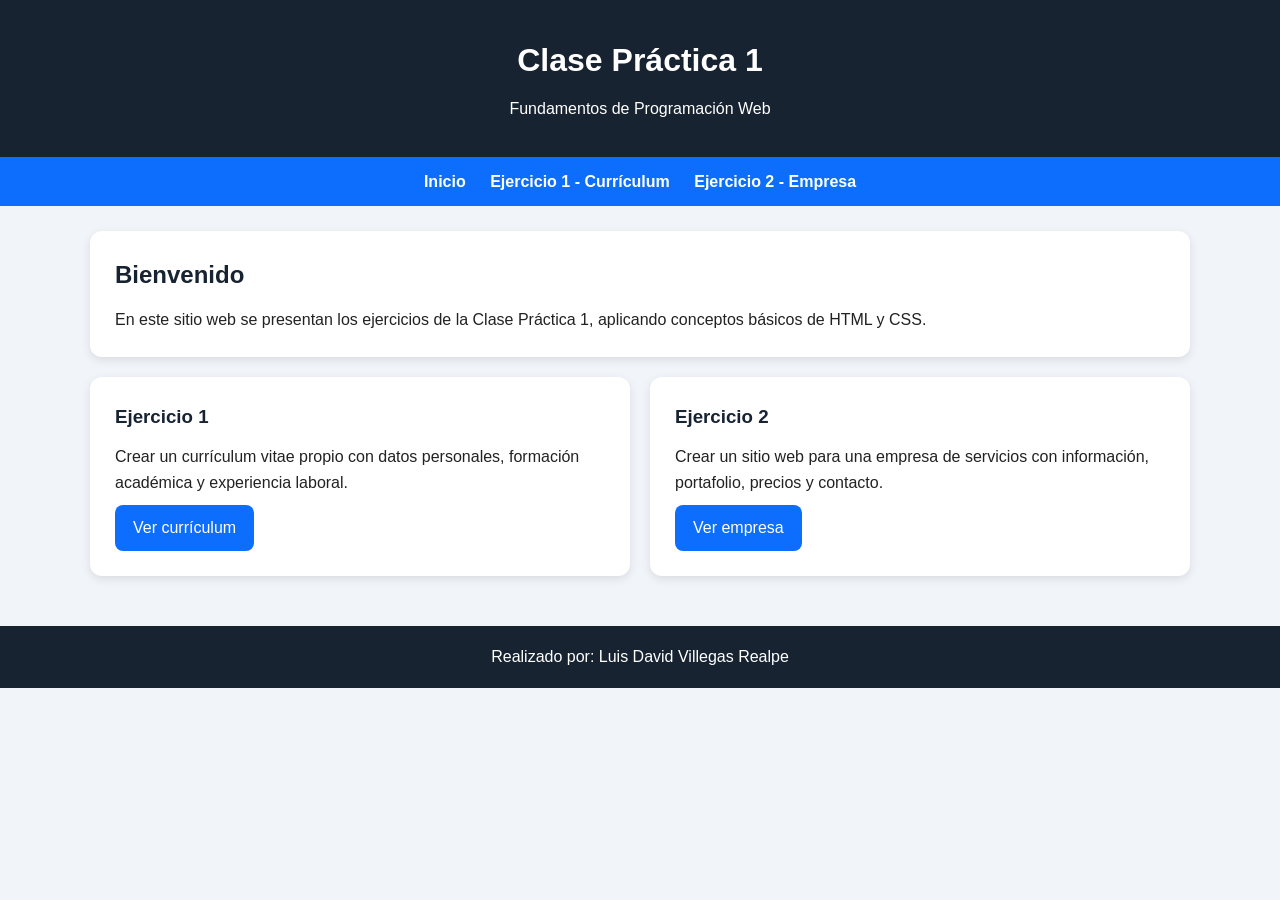
<file: index.html>
<!DOCTYPE html>
<html lang="es">
<head>
    <meta charset="UTF-8">
    <meta name="viewport" content="width=device-width, initial-scale=1.0">
    <title>Clase Práctica 1</title>
    <link rel="stylesheet" href="estilos.css">
</head>
<body>

    <header>
        <h1>Clase Práctica 1</h1>
        <p>Fundamentos de Programación Web</p>
    </header>

    <nav>
        <a href="index.html">Inicio</a>
        <a href="ej01.html">Ejercicio 1 - Currículum</a>
        <a href="eje02.html">Ejercicio 2 - Empresa</a>
    </nav>

    <main class="contenedor">
        <section class="tarjeta">
            <h2>Bienvenido</h2>
            <p>
                En este sitio web se presentan los ejercicios de la Clase Práctica 1,
                aplicando conceptos básicos de HTML y CSS.
            </p>
        </section>

        <section class="tarjetas">
            <div class="tarjeta">
                <h3>Ejercicio 1</h3>
                <p>Crear un currículum vitae propio con datos personales, formación académica y experiencia laboral.</p>
                <a class="boton" href="ej01.html">Ver currículum</a>
            </div>

            <div class="tarjeta">
                <h3>Ejercicio 2</h3>
                <p>Crear un sitio web para una empresa de servicios con información, portafolio, precios y contacto.</p>
                <a class="boton" href="eje02.html">Ver empresa</a>
            </div>
        </section>
    </main>

    <footer>
        <p>Realizado por: Luis David Villegas Realpe</p>
    </footer>

</body>
</html>
</file>
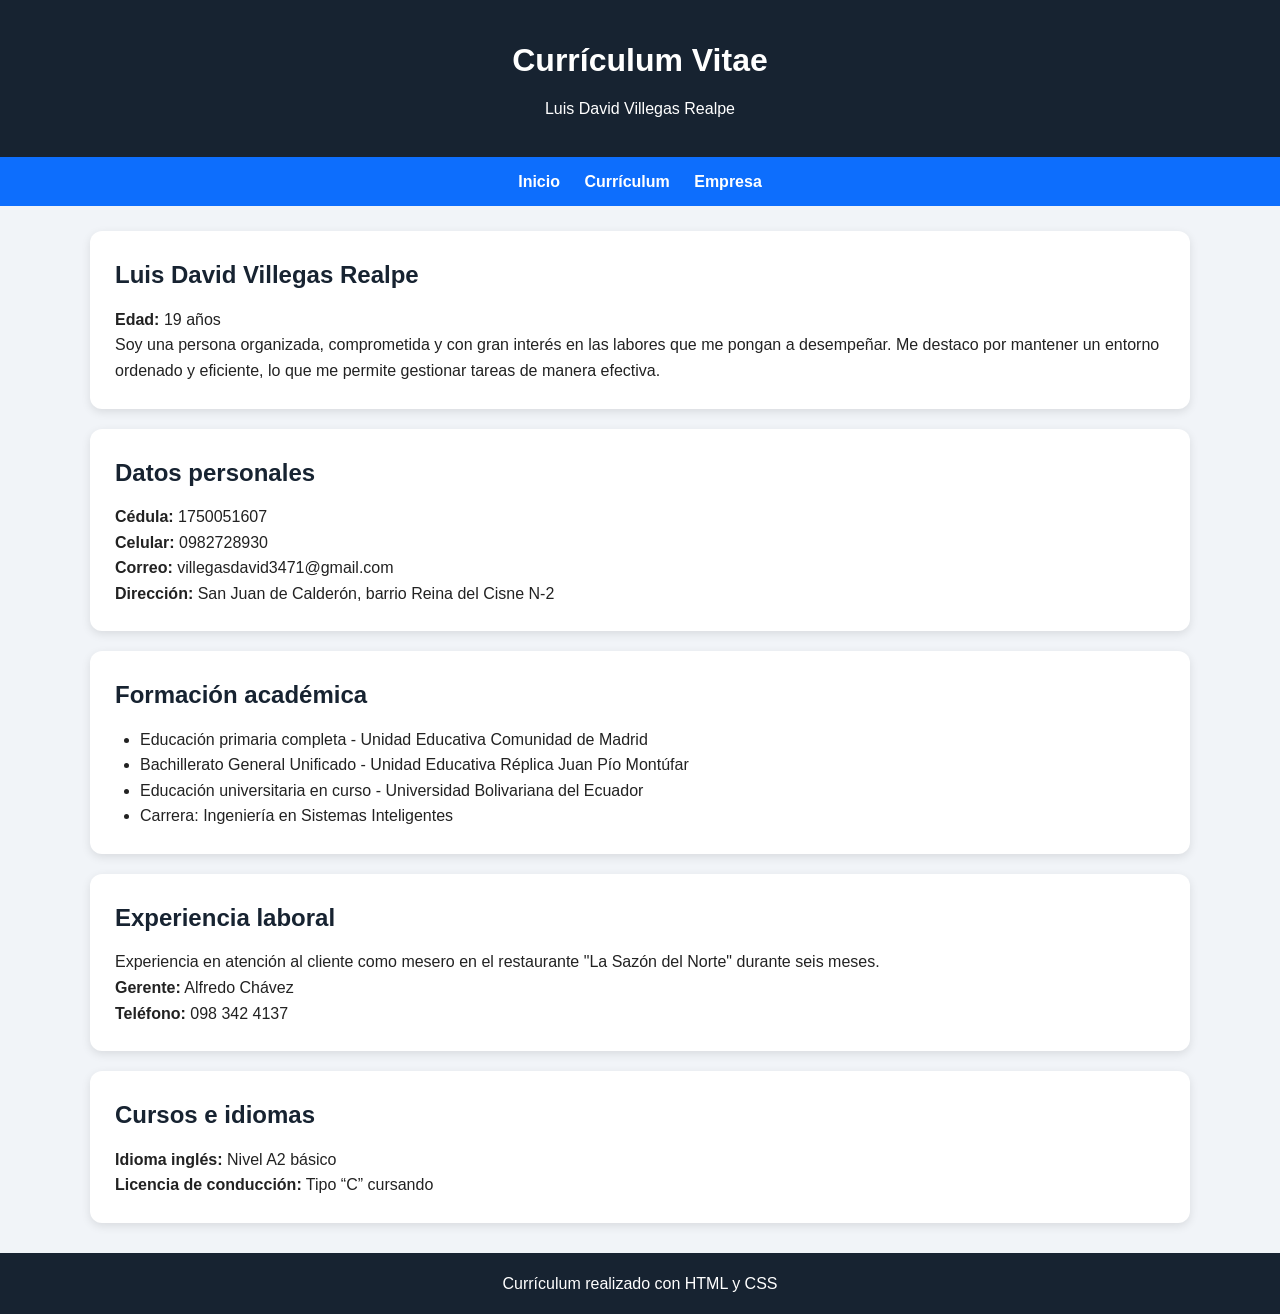
<file: ej01.html>
<!DOCTYPE html>
<html lang="es">
<head>
    <meta charset="UTF-8">
    <meta name="viewport" content="width=device-width, initial-scale=1.0">
    <title>Currículum Vitae</title>
    <link rel="stylesheet" href="estilos.css">
</head>
<body>

    <header>
        <h1>Currículum Vitae</h1>
        <p>Luis David Villegas Realpe</p>
    </header>

    <nav>
        <a href="index.html">Inicio</a>
        <a href="ej01.html">Currículum</a>
        <a href="eje02.html">Empresa</a>
    </nav>

    <main class="contenedor cv">
        <section class="tarjeta perfil">
            <h2>Luis David Villegas Realpe</h2>
            <p><strong>Edad:</strong> 19 años</p>
            <p>
                Soy una persona organizada, comprometida y con gran interés en las labores
                que me pongan a desempeñar. Me destaco por mantener un entorno ordenado
                y eficiente, lo que me permite gestionar tareas de manera efectiva.
            </p>
        </section>

        <section class="tarjeta">
            <h2>Datos personales</h2>
            <p><strong>Cédula:</strong> 1750051607</p>
            <p><strong>Celular:</strong> 0982728930</p>
            <p><strong>Correo:</strong> villegasdavid3471@gmail.com</p>
            <p><strong>Dirección:</strong> San Juan de Calderón, barrio Reina del Cisne N-2</p>
        </section>

        <section class="tarjeta">
            <h2>Formación académica</h2>
            <ul>
                <li>Educación primaria completa - Unidad Educativa Comunidad de Madrid</li>
                <li>Bachillerato General Unificado - Unidad Educativa Réplica Juan Pío Montúfar</li>
                <li>Educación universitaria en curso - Universidad Bolivariana del Ecuador</li>
                <li>Carrera: Ingeniería en Sistemas Inteligentes</li>
            </ul>
        </section>

        <section class="tarjeta">
            <h2>Experiencia laboral</h2>
            <p>
                Experiencia en atención al cliente como mesero en el restaurante
                "La Sazón del Norte" durante seis meses.
            </p>
            <p><strong>Gerente:</strong> Alfredo Chávez</p>
            <p><strong>Teléfono:</strong> 098 342 4137</p>
        </section>

        <section class="tarjeta">
            <h2>Cursos e idiomas</h2>
            <p><strong>Idioma inglés:</strong> Nivel A2 básico</p>
            <p><strong>Licencia de conducción:</strong> Tipo “C” cursando</p>
        </section>
    </main>

    <footer>
        <p>Currículum realizado con HTML y CSS</p>
    </footer>

</body>
</html>
</file>
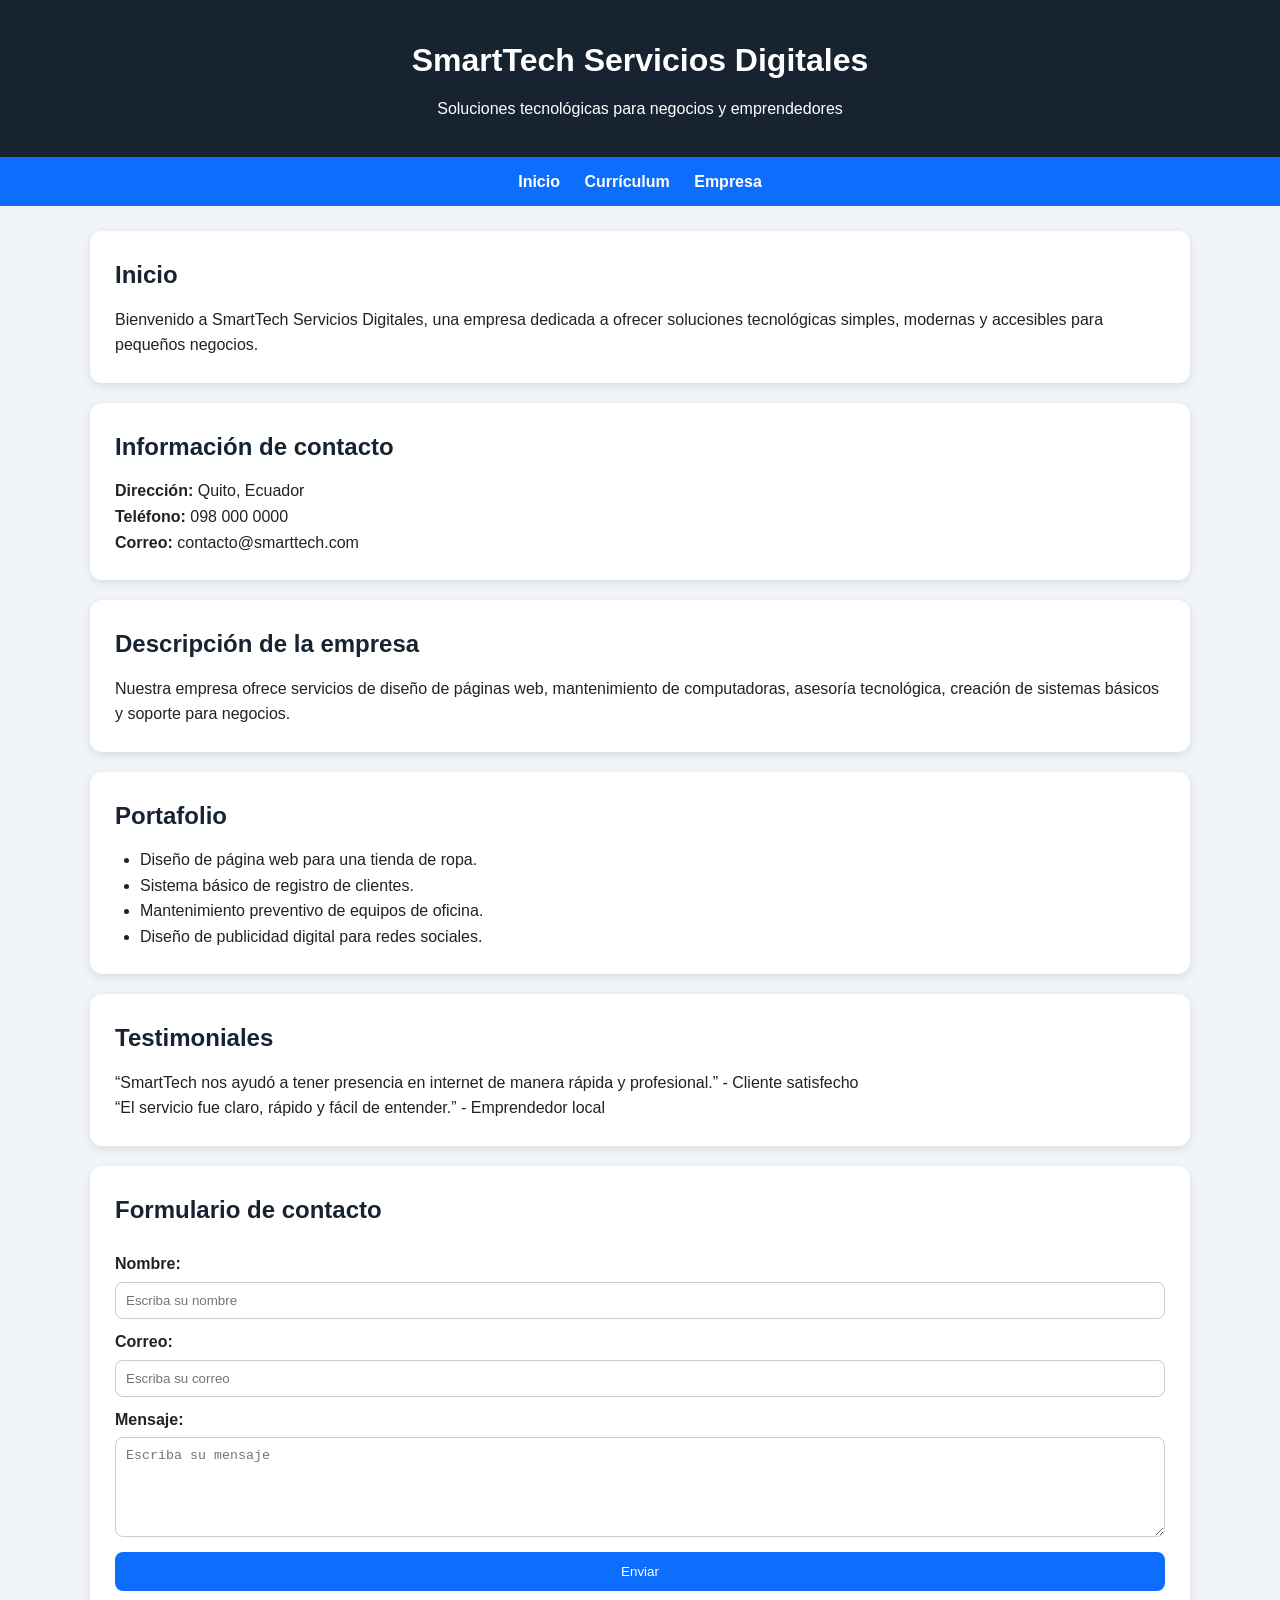
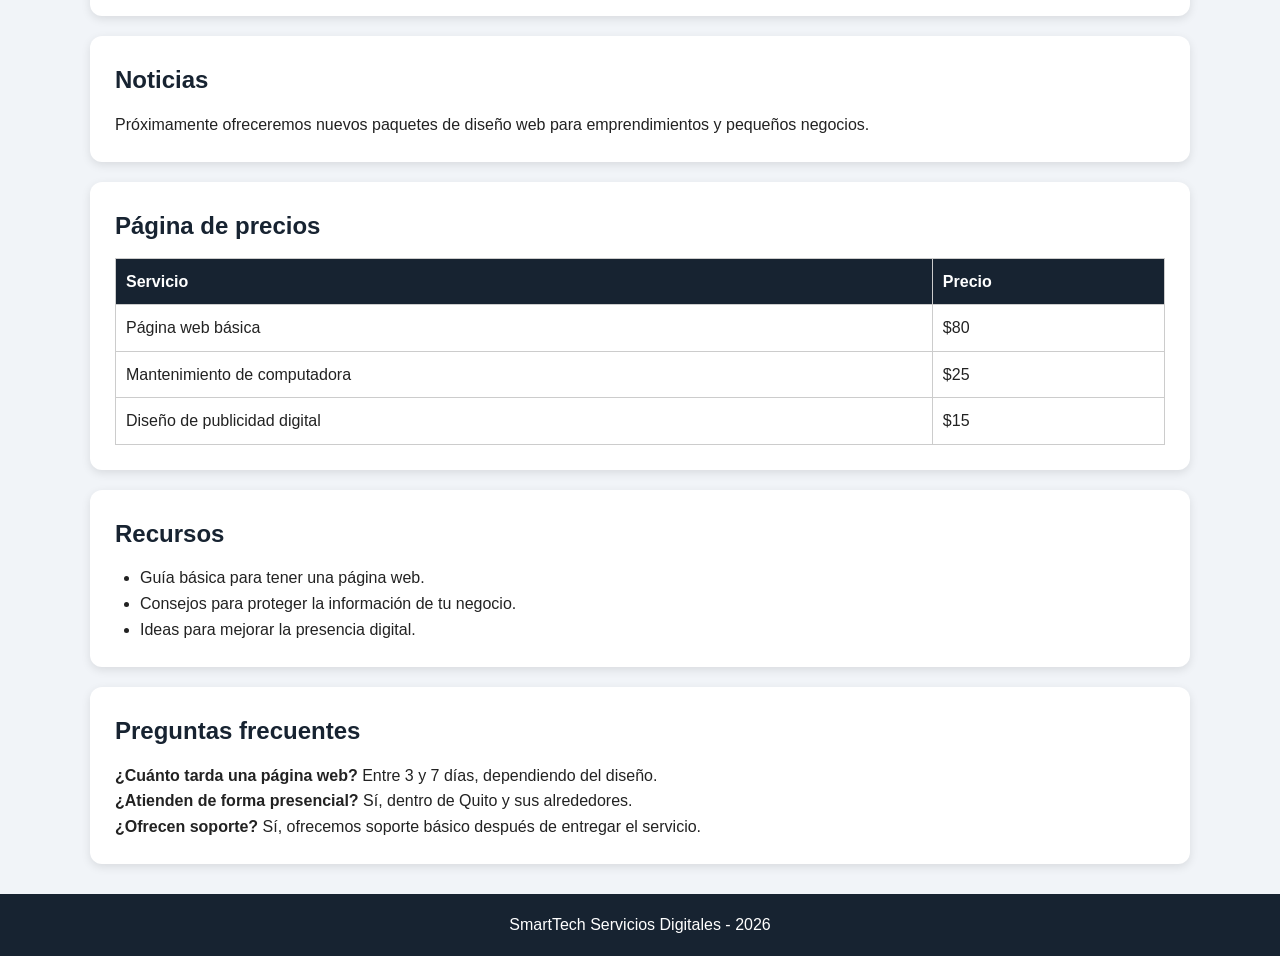
<file: eje02.html>
<!DOCTYPE html>
<html lang="es">
<head>
    <meta charset="UTF-8">
    <meta name="viewport" content="width=device-width, initial-scale=1.0">
    <title>SmartTech Servicios Digitales</title>
    <link rel="stylesheet" href="estilos.css">
</head>
<body>

    <header>
        <h1>SmartTech Servicios Digitales</h1>
        <p>Soluciones tecnológicas para negocios y emprendedores</p>
    </header>

    <nav>
        <a href="index.html">Inicio</a>
        <a href="ej01.html">Currículum</a>
        <a href="eje02.html">Empresa</a>
    </nav>

    <main class="contenedor">

        <section class="tarjeta">
            <h2>Inicio</h2>
            <p>
                Bienvenido a SmartTech Servicios Digitales, una empresa dedicada a ofrecer
                soluciones tecnológicas simples, modernas y accesibles para pequeños negocios.
            </p>
        </section>

        <section class="tarjeta">
            <h2>Información de contacto</h2>
            <p><strong>Dirección:</strong> Quito, Ecuador</p>
            <p><strong>Teléfono:</strong> 098 000 0000</p>
            <p><strong>Correo:</strong> contacto@smarttech.com</p>
        </section>

        <section class="tarjeta">
            <h2>Descripción de la empresa</h2>
            <p>
                Nuestra empresa ofrece servicios de diseño de páginas web, mantenimiento de computadoras,
                asesoría tecnológica, creación de sistemas básicos y soporte para negocios.
            </p>
        </section>

        <section class="tarjeta">
            <h2>Portafolio</h2>
            <ul>
                <li>Diseño de página web para una tienda de ropa.</li>
                <li>Sistema básico de registro de clientes.</li>
                <li>Mantenimiento preventivo de equipos de oficina.</li>
                <li>Diseño de publicidad digital para redes sociales.</li>
            </ul>
        </section>

        <section class="tarjeta">
            <h2>Testimoniales</h2>
            <p>
                “SmartTech nos ayudó a tener presencia en internet de manera rápida y profesional.”
                - Cliente satisfecho
            </p>
            <p>
                “El servicio fue claro, rápido y fácil de entender.”
                - Emprendedor local
            </p>
        </section>

        <section class="tarjeta">
            <h2>Formulario de contacto</h2>
            <form>
                <label>Nombre:</label>
                <input type="text" placeholder="Escriba su nombre">

                <label>Correo:</label>
                <input type="email" placeholder="Escriba su correo">

                <label>Mensaje:</label>
                <textarea placeholder="Escriba su mensaje"></textarea>

                <button type="submit">Enviar</button>
            </form>
        </section>

        <section class="tarjeta">
            <h2>Noticias</h2>
            <p>
                Próximamente ofreceremos nuevos paquetes de diseño web para emprendimientos
                y pequeños negocios.
            </p>
        </section>

        <section class="tarjeta">
            <h2>Página de precios</h2>
            <table>
                <tr>
                    <th>Servicio</th>
                    <th>Precio</th>
                </tr>
                <tr>
                    <td>Página web básica</td>
                    <td>$80</td>
                </tr>
                <tr>
                    <td>Mantenimiento de computadora</td>
                    <td>$25</td>
                </tr>
                <tr>
                    <td>Diseño de publicidad digital</td>
                    <td>$15</td>
                </tr>
            </table>
        </section>

        <section class="tarjeta">
            <h2>Recursos</h2>
            <ul>
                <li>Guía básica para tener una página web.</li>
                <li>Consejos para proteger la información de tu negocio.</li>
                <li>Ideas para mejorar la presencia digital.</li>
            </ul>
        </section>

        <section class="tarjeta">
            <h2>Preguntas frecuentes</h2>
            <p><strong>¿Cuánto tarda una página web?</strong> Entre 3 y 7 días, dependiendo del diseño.</p>
            <p><strong>¿Atienden de forma presencial?</strong> Sí, dentro de Quito y sus alrededores.</p>
            <p><strong>¿Ofrecen soporte?</strong> Sí, ofrecemos soporte básico después de entregar el servicio.</p>
        </section>

    </main>

    <footer>
        <p>SmartTech Servicios Digitales - 2026</p>
    </footer>

</body>
</html>
</file>
<file: estilos.css>
* {
    margin: 0;
    padding: 0;
    box-sizing: border-box;
}

body {
    font-family: Arial, sans-serif;
    background: #f1f4f8;
    color: #222;
    line-height: 1.6;
}

header {
    background: #172331;
    color: white;
    text-align: center;
    padding: 35px 20px;
}

header h1 {
    font-size: 32px;
    margin-bottom: 10px;
}

nav {
    background: #0d6efd;
    text-align: center;
    padding: 12px;
}

nav a {
    color: white;
    text-decoration: none;
    margin: 10px;
    font-weight: bold;
}

nav a:hover {
    text-decoration: underline;
}

.contenedor {
    width: 90%;
    max-width: 1100px;
    margin: 25px auto;
}

.tarjeta {
    background: white;
    padding: 25px;
    margin-bottom: 20px;
    border-radius: 12px;
    box-shadow: 0 3px 10px rgba(0,0,0,0.1);
}

.tarjetas {
    display: grid;
    grid-template-columns: repeat(2, 1fr);
    gap: 20px;
}

h2, h3 {
    color: #172331;
    margin-bottom: 12px;
}

ul {
    margin-left: 25px;
}

.boton {
    display: inline-block;
    background: #0d6efd;
    color: white;
    padding: 10px 18px;
    border-radius: 8px;
    text-decoration: none;
    margin-top: 10px;
}

.boton:hover {
    background: #084298;
}

form {
    display: flex;
    flex-direction: column;
}

label {
    margin-top: 10px;
    font-weight: bold;
}

input, textarea {
    padding: 10px;
    margin-top: 5px;
    border: 1px solid #ccc;
    border-radius: 8px;
}

textarea {
    height: 100px;
}

button {
    margin-top: 15px;
    padding: 12px;
    background: #0d6efd;
    color: white;
    border: none;
    border-radius: 8px;
    cursor: pointer;
}

button:hover {
    background: #084298;
}

table {
    width: 100%;
    border-collapse: collapse;
    margin-top: 10px;
}

th {
    background: #172331;
    color: white;
}

th, td {
    border: 1px solid #ccc;
    padding: 10px;
    text-align: left;
}

footer {
    background: #172331;
    color: white;
    text-align: center;
    padding: 18px;
    margin-top: 30px;
}

/* Diseño para celular */
@media (max-width: 768px) {
    .tarjetas {
        grid-template-columns: 1fr;
    }

    nav a {
        display: block;
        margin: 8px 0;
    }

    header h1 {
        font-size: 24px;
    }
}
</file>
